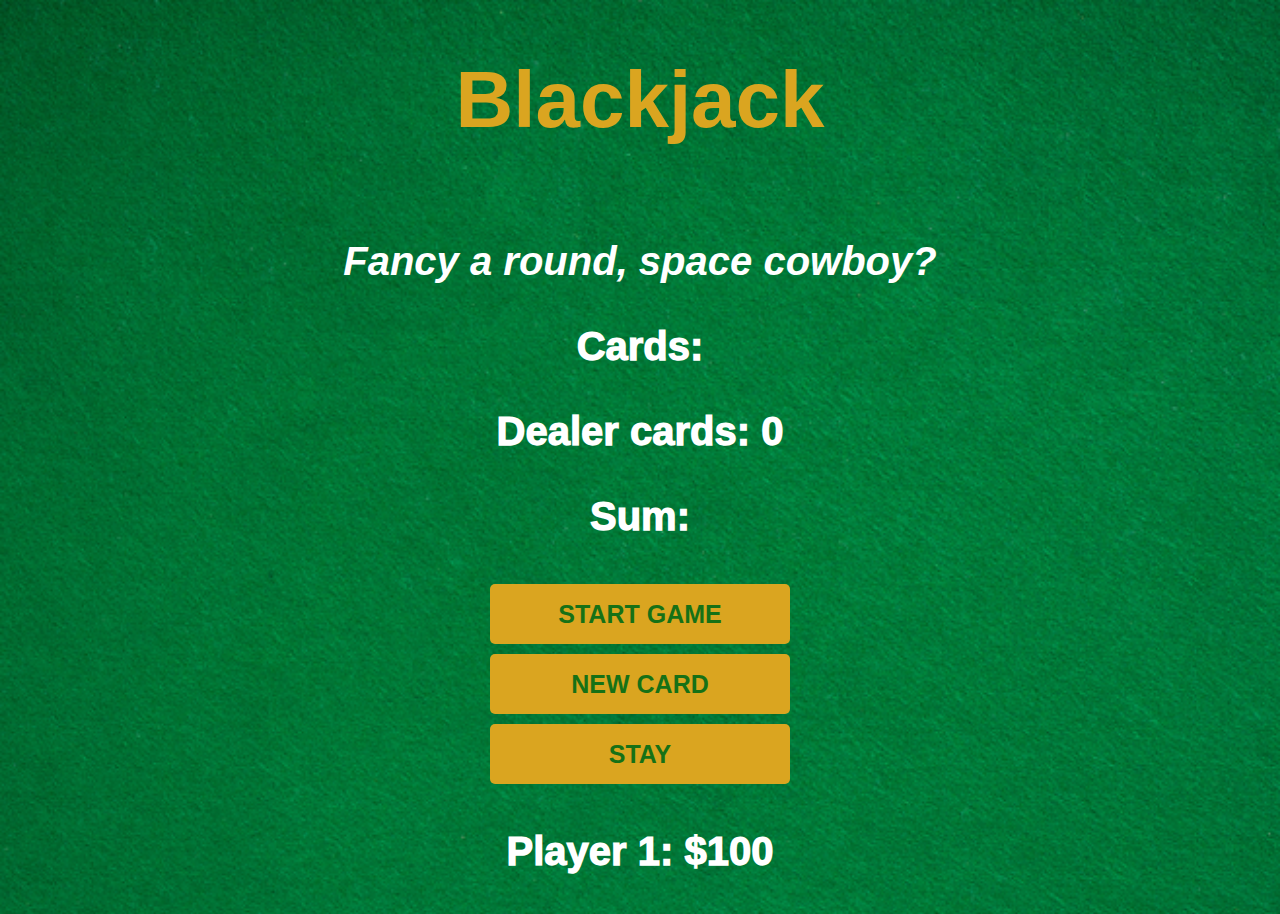
<file: Blackjack/indexblack.html>
<!DOCTYPE html>
<html lang="en">

<head>
    <link rel="stylesheet" type="text/css" href="stylesblack.css" />
    <meta charset="UTF-8">
    <meta name="viewport" content="width=device-width, initial-scale=1" />
</head>

<body>
    <h1>Blackjack</h1>
    <p id="result"></p>
    <p id="message-welcome">Fancy a round, space cowboy?</p>
    <p id="cardvalue">Cards: </p>
    <p id="player2"></p>
    <p id="sumcards">Sum: </p>
    <button id="start" onclick="startGame()">START GAME</button>
    <br/>
    <button id="newcard" onclick="drawCard()">NEW CARD</button>
    <br/>
    <button id="stand" onclick="Stay()">STAY</button>
    <p id="player1"></p>
    
    <script src="appblack.js"></script>
</body>

</html>
</file>
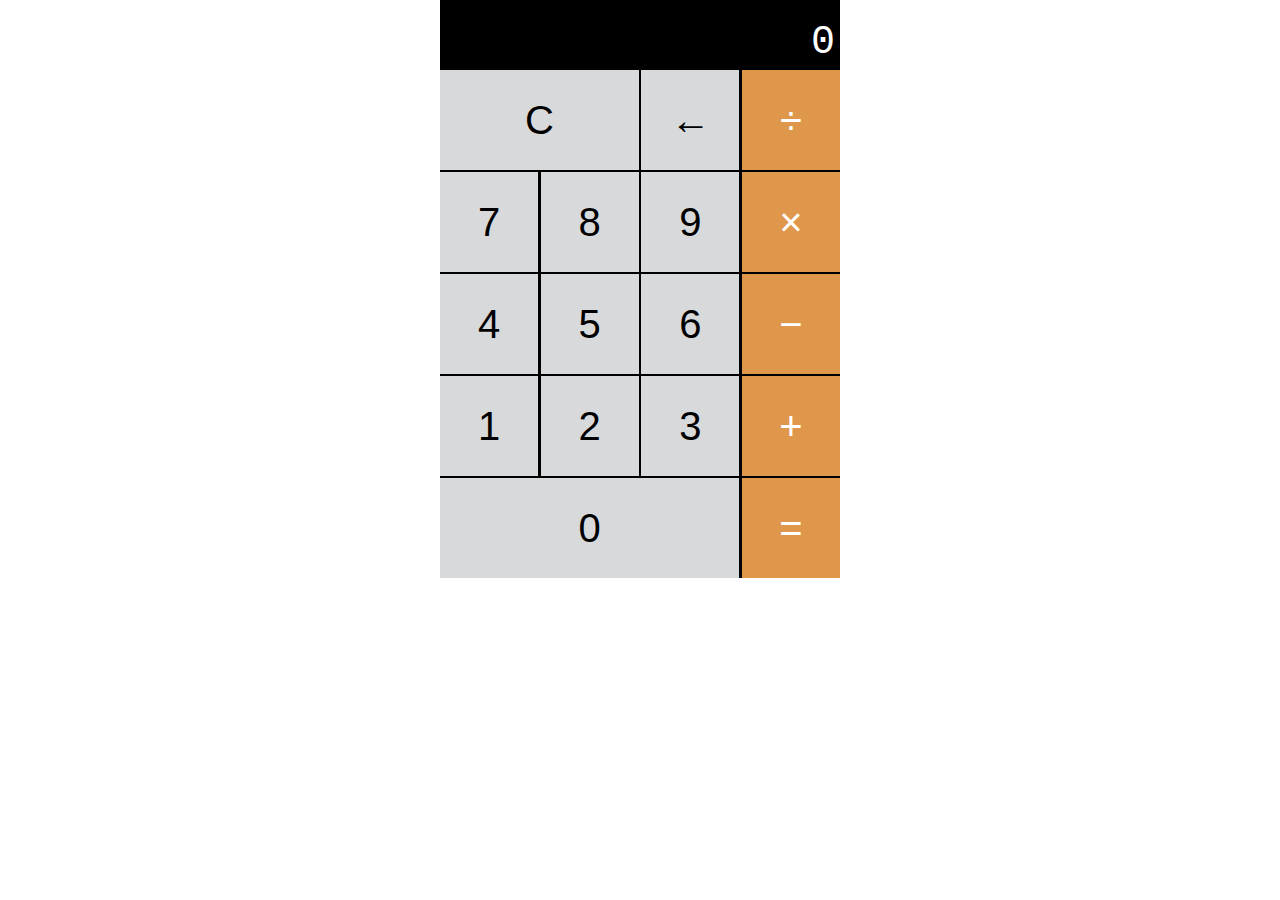
<file: Calculadora/calculatorindex.html>
<!DOCTYPE html>
<html lang="en">

<head>
    <meta charset="UTF-8">
    <title>Calculator</title>
    <link rel="stylesheet" href="calculatorstyles.css">
    <meta name="viewport" content="width=device-width, initial-scale=1.0">
</head>

<body>
    <div class="wrapper">
        <section class="screenTop"><span id="screen">0</span></section>

        <section>
            <div class="calc-button-row">
                <button class="calc-button double" id="c" onclick="restart()" ">C</button>
                <button class="calc-button " id="arrow ">&larr;</button>
                <button class="calc-button " id="divide " onclick="doDiv() ">&divide;</button>
            </div>
            <div class="calc-button-row ">
                <button class="calc-button " id="seven " onclick="add7() ">7</button>
                <button class="calc-button " id="eight " onclick="add8() ">8</button>
                <button class="calc-button " id="nine " onclick="add9() ">9</button>
                <button class="calc-button " id="times "onclick="doMult() ">&times;</button>
            </div>
            <div class="calc-button-row ">
                <button class="calc-button " id="four " onclick="add4() ">4</button>
                <button class="calc-button " id="five " onclick="add5() ">5</button>
                <button class="calc-button " id="six " onclick="add6() ">6</button>
                <button class="calc-button " id="minus "onclick="doSub() ">&minus;</button>
            </div>
            <div class="calc-button-row ">
                <button class="calc-button " id="one " onclick="add1() ">1</button>
                <button class="calc-button " id="two " onclick="add2() ">2</button>
                <button class="calc-button " id="three " onclick="add3() ">3</button>
                <button class="calc-button " id="plus " onclick="doSum() " >&plus;</button>
            </div>
            <div class="calc-button-row ">
                <button class="calc-button triple " id="zero "onclick="add0() ">0</button>
                <button class="calc-button " id="equals " onclick="doit() ">&equals;</button>
            </div>

        </section>
    </div>
    <script src="calculatorapp.js "></script>
</body>

</html>
</file>
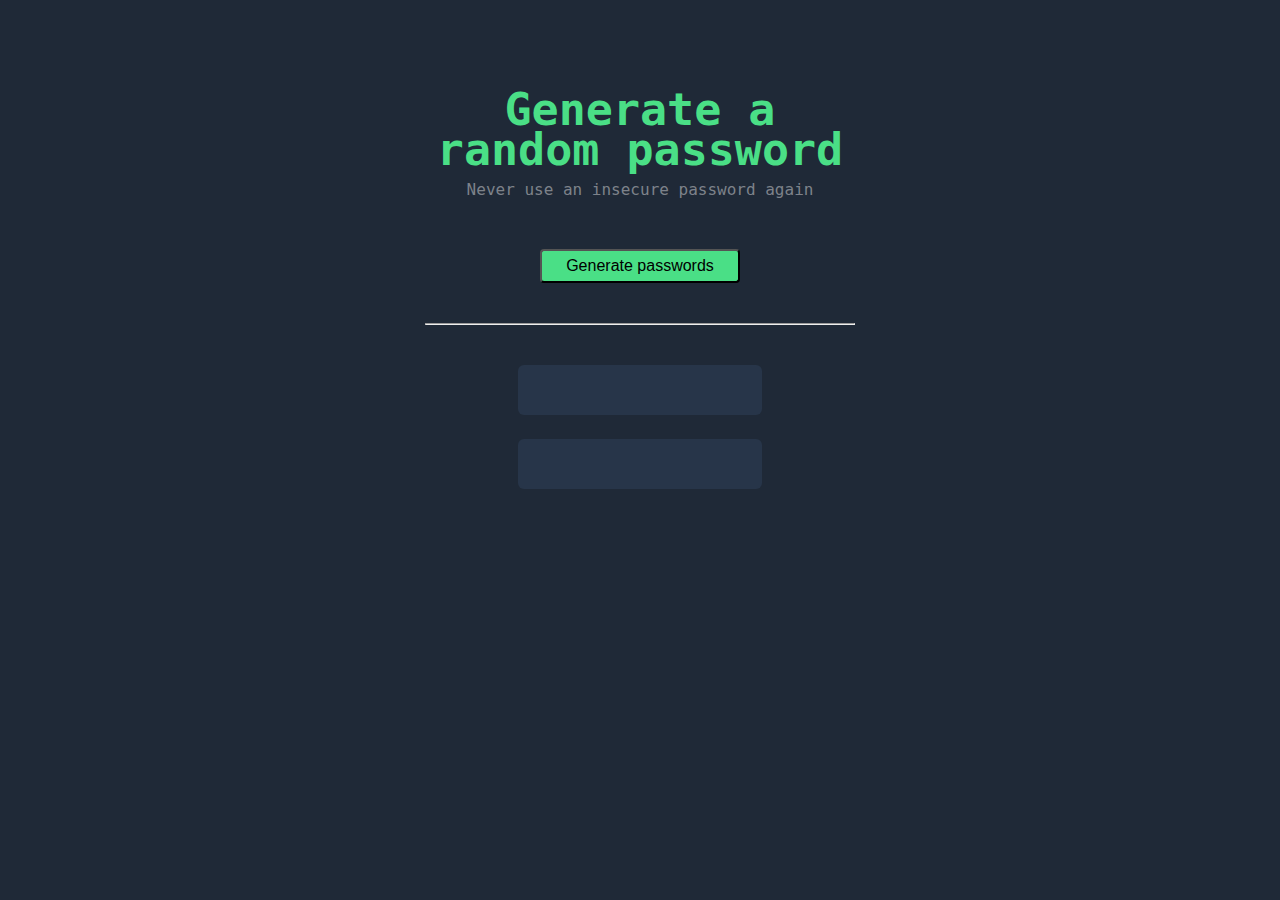
<file: PasswordGenerator/passindex.html>
<!DOCTYPE html>
<html lang="en">

<head>
    <meta charset="utf-8">
    <meta name="viewport" content="width=device-width, initial-scale=1">
    <link rel="stylesheet" href="passstyles.css">
    <title>Password Generator</title>
</head>

<body>
    <div class="wrapper">
        <h1>Generate a random password</h1>
        <p>Never use an insecure password again</p>
        <button onclick="ran15()">Generate passwords</button>
        <hr>
        <span class="textareas" id="one" ></span><span class="textareas" id="two"></span>
    </div>
    <script src="passapp.js"></script>
</body>

</html>
</file>
<file: Blackjack/stylesblack.css>
html{
    background-image: url("images/table.png");
    background-repeat: no-repeat;
    background-size: cover;
}
body {
    text-align: center;
    font-size: 40px;
    margin: 0 auto;
    font-family: 'Trebuchet MS', 'Lucida Sans Unicode', 'Lucida Grande', 'Lucida Sans', Arial, sans-serif;
}

h1 {
    color: goldenrod;
    padding-bottom: 40px;
}

p {
    color: white;
    font-weight: 1000;
}

#message-welcome {
    font-style: italic;
    font-weight: bold;
}

button {
    color: rgb(22, 113, 22);
    width: 300px;
    height: 60px;
    background: goldenrod;
    font-size: 25px;
    border: none;
    border-radius: 5px;
    font-weight: bold;
    margin: 5px 0;
}
</file>
<file: Calculadora/calculatorstyles.css>
html {
    box-sizing: border-box;
}

*,
*:before,
*:after {
    box-sizing: inherit;
}

body {
    padding: 0;
    margin: 0;
}

.wrapper {
    width: 400px;
    margin: 0 auto;
    background-color: black;
    color: white;
}

.calc-button-row {
    display: flex;
    flex-flow: row nowrap;
    justify-content: space-between;
    margin-bottom: 0.5%;
}

.screenTop {
    text-align: right;
    font-family: 'Courier New', Courier, monospace;
    font-size: 40px;
    padding: 20px 5px;
    height: 70px;
}

.calc-button {
    background-color: #d8d9db;
    color: #000000;
    border: none;
    font-size: 40px;
    height: 100px;
    flex-basis: 24.5%;
}

.calc-button:hover {
    background-color: #ebebeb;
}

.calc-button:hover {
    background-color: #bbbcbe;
}

.double {
    flex-basis: 49.7%;
}

.triple {
    flex-basis: 74.8%;
}

.calc-button:last-child {
    background-color: #df974c;
    color: white;
}

.calc-button:last-child:hover {
    background-color: #dfb07e;
}

.calc-button:last-child:hover:active {
    background-color: #dd8d37;
}
</file>
<file: PasswordGenerator/passstyles.css>
body {
    margin: 0 auto;
    width: 550px;
    height: 550px;
    background: #1F2937;
    text-align: center;
    font-family: 'Inter', monospace, 'Times New Roman', Times, serif;

}

h1 {
    color: #4ADF86;
    font-size: 45px;
    line-height: 40px;
}

p {
    color: #7D828A;
    margin-bottom: 50px;
    border-style: none;
    border-color: #4ADF86;
    border-radius: 125px;
    margin-top: -20px;
}

.wrapper {
    padding: 60px;
    flex-wrap: wrap;
}

hr {
    margin: 40px 0;
}

button {
    color: black;
    font-style: normal;
    font-weight: 500;
    font-size: 16px;
    line-height: 22px;
    border-radius: 4px;
    width: 200px;
    height: 34px;
    background-color: #4ADF86;
}

.textareas {
    width: 200px;
    height: 30px;
    display: inline-block;
    background: #273549;
    color:whitesmoke;
    border-radius: 6px;
    flex-wrap: wrap;
    text-decoration: none;
    padding: 10px 22px;
}
#two{
    margin-top:20px;
}
</file>
